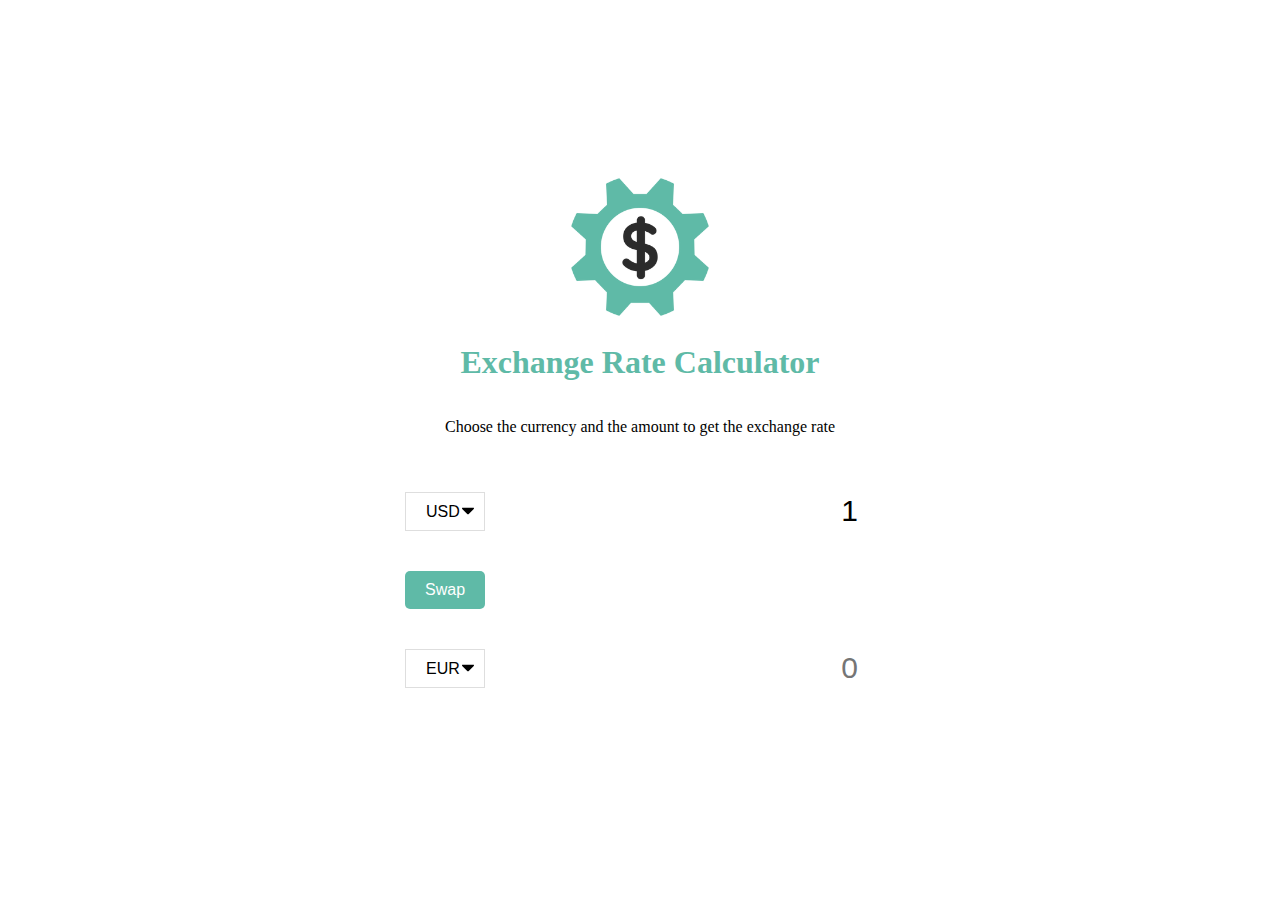
<file: Exchange_Rate/index.html>
<!DOCTYPE html>
<html lang="en">
<head>
  <meta charset="UTF-8">
  <meta name="viewport" content="width=device-width, initial-scale=1.0">
  <link rel="stylesheet" href="style.css">
  <title>Exchange Rate Calculator</title>
</head>
<body>
  <img src="img/money.png" alt="money" class="money__img">
  <h1>Exchange Rate Calculator</h1>
  <p>Choose the currency and the amount to get the exchange rate</p>

  <div class="container">
    <div class="container__currency">
      <select id="container__currencyOne">
        <option value="AED">AED</option>
        <option value="ARS">ARS</option>
        <option value="AUD">AUD</option>
        <option value="BGN">BGN</option>
        <option value="BRL">BRL</option>
        <option value="BSD">BSD</option>
        <option value="CAD">CAD</option>
        <option value="CHF">CHF</option>
        <option value="CLP">CLP</option>
        <option value="CNY">CNY</option>
        <option value="COP">COP</option>
        <option value="CZK">CZK</option>
        <option value="DKK">DKK</option>
        <option value="DOP">DOP</option>
        <option value="EGP">EGP</option>
        <option value="EUR">EUR</option>
        <option value="FJD">FJD</option>
        <option value="GBP">GBP</option>
        <option value="GTQ">GTQ</option>
        <option value="HKD">HKD</option>
        <option value="HRK">HRK</option>
        <option value="HUF">HUF</option>
        <option value="IDR">IDR</option>
        <option value="ILS">ILS</option>
        <option value="INR">INR</option>
        <option value="ISK">ISK</option>
        <option value="JPY">JPY</option>
        <option value="KRW">KRW</option>
        <option value="KZT">KZT</option>
        <option value="MXN">MXN</option>
        <option value="MYR">MYR</option>
        <option value="NOK">NOK</option>
        <option value="NZD">NZD</option>
        <option value="PAB">PAB</option>
        <option value="PEN">PEN</option>
        <option value="PHP">PHP</option>
        <option value="PKR">PKR</option>
        <option value="PLN">PLN</option>
        <option value="PYG">PYG</option>
        <option value="RON">RON</option>
        <option value="RUB">RUB</option>
        <option value="SAR">SAR</option>
        <option value="SEK">SEK</option>
        <option value="SGD">SGD</option>
        <option value="THB">THB</option>
        <option value="TRY">TRY</option>
        <option value="TWD">TWD</option>
        <option value="UAH">UAH</option>
        <option value="USD" selected>USD</option>
        <option value="UYU">UYU</option>
        <option value="VND">VND</option>
        <option value="ZAR">ZAR</option>
      </select>
      <input type="number"  id="container__amountOne" placeholder="0" value="1">
    </div>

<div class="container__swapRate">
  <button class="container__swapRate__btn" id="swap">Swap</button>
  <div class="rate" id="rate"></div>
</div>

    <div class="container__currency">
      <select id="container__currencyTwo">
        <option value="AED">AED</option>
        <option value="ARS">ARS</option>
        <option value="AUD">AUD</option>
        <option value="BGN">BGN</option>
        <option value="BRL">BRL</option>
        <option value="BSD">BSD</option>
        <option value="CAD">CAD</option>
        <option value="CHF">CHF</option>
        <option value="CLP">CLP</option>
        <option value="CNY">CNY</option>
        <option value="COP">COP</option>
        <option value="CZK">CZK</option>
        <option value="DKK">DKK</option>
        <option value="DOP">DOP</option>
        <option value="EGP">EGP</option>
        <option value="EUR" selected>EUR</option>
        <option value="FJD">FJD</option>
        <option value="GBP">GBP</option>
        <option value="GTQ">GTQ</option>
        <option value="HKD">HKD</option>
        <option value="HRK">HRK</option>
        <option value="HUF">HUF</option>
        <option value="IDR">IDR</option>
        <option value="ILS">ILS</option>
        <option value="INR">INR</option>
        <option value="ISK">ISK</option>
        <option value="JPY">JPY</option>
        <option value="KRW">KRW</option>
        <option value="KZT">KZT</option>
        <option value="MXN">MXN</option>
        <option value="MYR">MYR</option>
        <option value="NOK">NOK</option>
        <option value="NZD">NZD</option>
        <option value="PAB">PAB</option>
        <option value="PEN">PEN</option>
        <option value="PHP">PHP</option>
        <option value="PKR">PKR</option>
        <option value="PLN">PLN</option>
        <option value="PYG">PYG</option>
        <option value="RON">RON</option>
        <option value="RUB">RUB</option>
        <option value="SAR">SAR</option>
        <option value="SEK">SEK</option>
        <option value="SGD">SGD</option>
        <option value="THB">THB</option>
        <option value="TRY">TRY</option>
        <option value="TWD">TWD</option>
        <option value="UAH">UAH</option>
        <option value="USD">USD</option>
        <option value="UYU">UYU</option>
        <option value="VND">VND</option>
        <option value="ZAR">ZAR</option>
      </select>
      <input type="number"  id="container__amountTwo" placeholder="0" >
    </div>
  </div>
  <script src="script.js"></script>
</body>
</html>
</file>
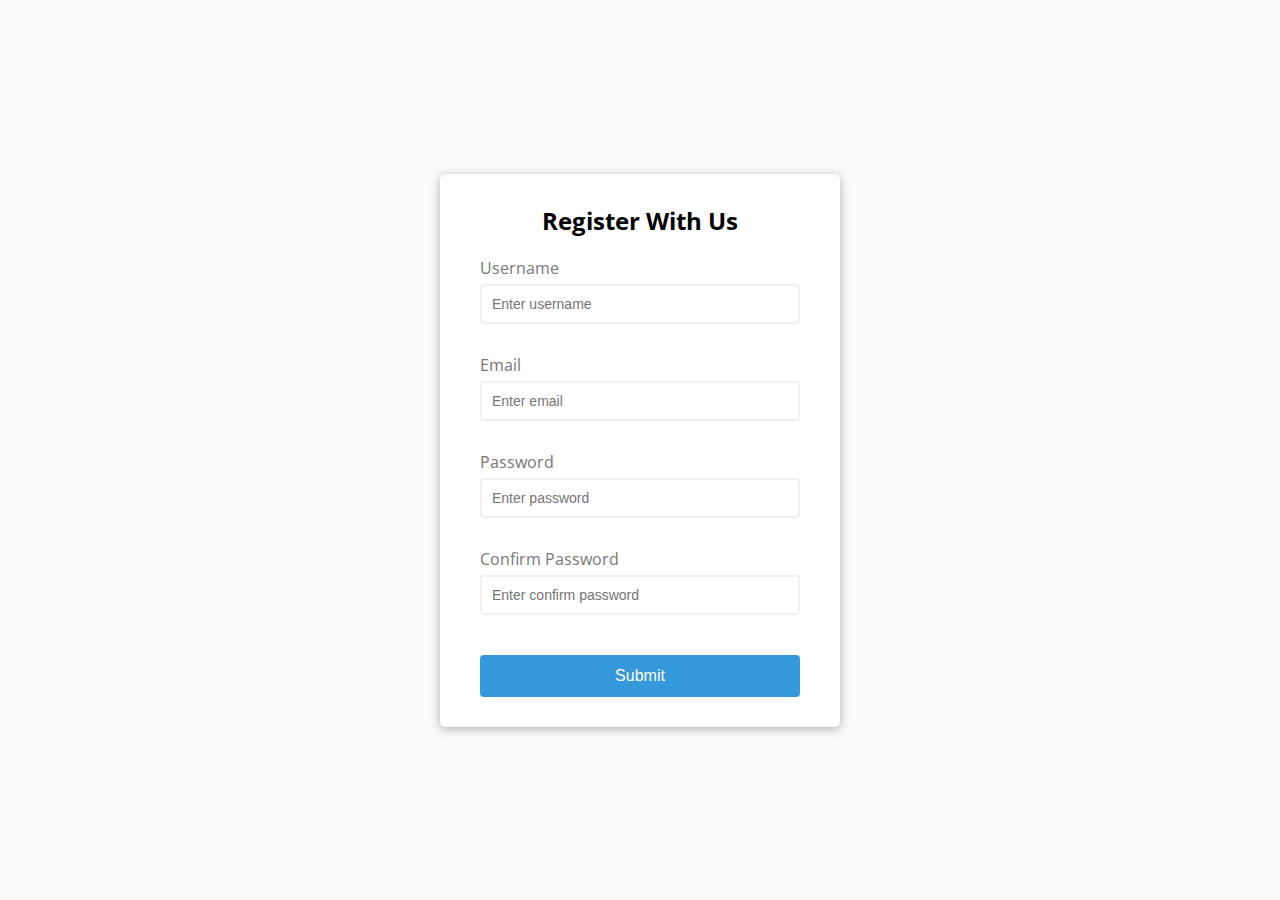
<file: Form_validator/index.html>
<!DOCTYPE html>
<html lang="en">
<head>
  <meta charset="UTF-8"/>
  <meta name="viewport" content="width=device-width, initial-scale=1.0"/>
  <link rel="stylesheet" href="style.css"/>
  <title>Form Validator</title>
</head>
<body>
  <div class="container">
    <form id="form" class="form">
      <h2>Register With Us</h2>
      <div class="form__control">
        <label for= "username">Username</label>
        <input type="text" id="username" placeholder="Enter username"/>
        <small>Error message</small>
      </div>
      <div class="form__control">
        <label for= "email">Email</label>
        <input type="text" id="email" placeholder="Enter email"/>
        <small>Error message</small>
      </div>
      <div class="form__control">
        <label for= "password">Password</label>
        <input type="password" id="password" placeholder="Enter password"/>
        <small>Error message</small>
      </div>
      <div class="form__control">
        <label for= "confirm__password">Confirm Password</label>
        <input type="password" id="confirm__password" placeholder="Enter confirm password"/>
        <small>Error message</small>
      </div>
      <button type="submit">Submit</button>
    </form>
  </div>

  <script src="./script.js"></script>
</body>
</html>
</file>
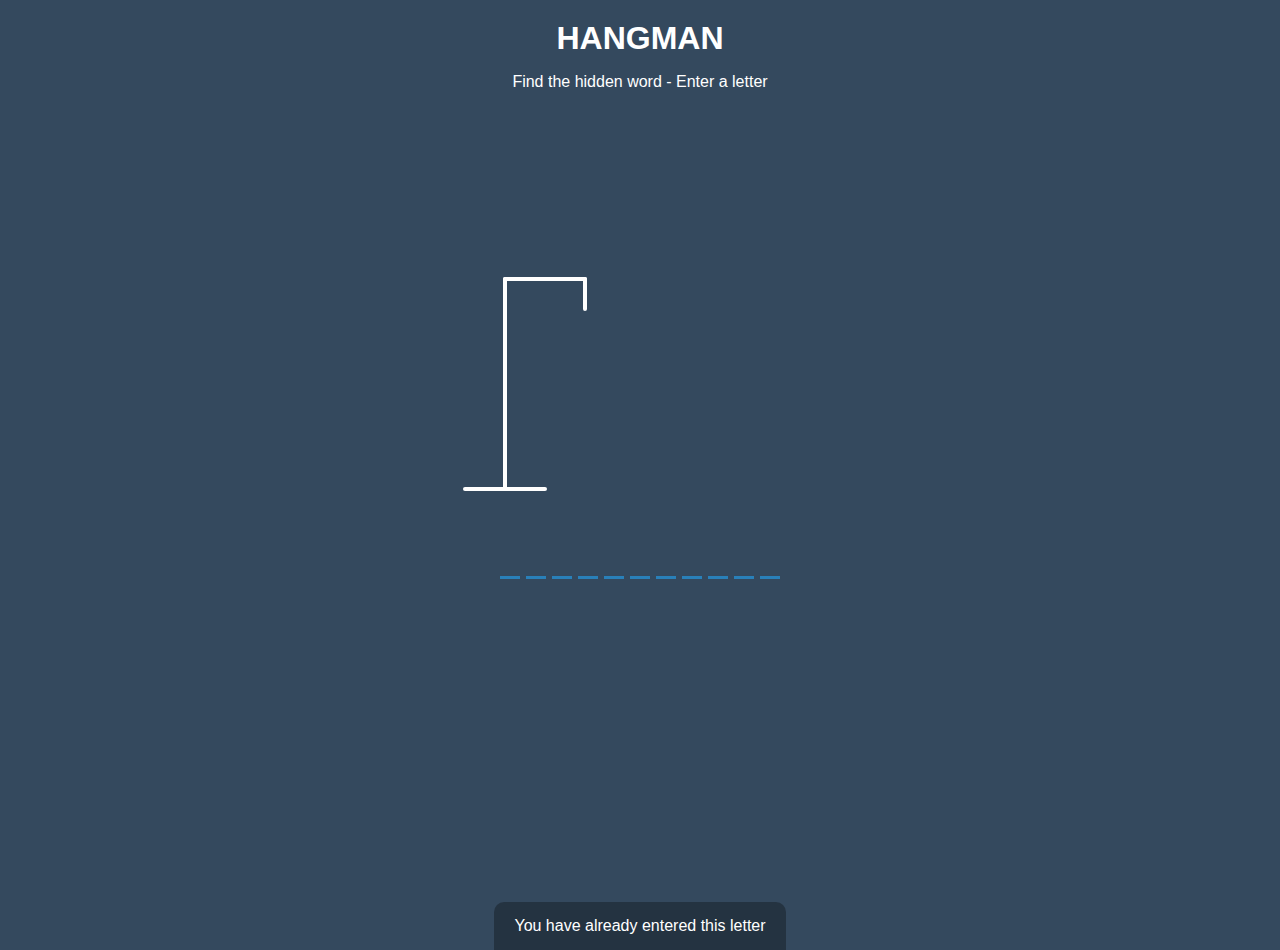
<file: Hangman/index.html>
<!DOCTYPE html>
<html lang="en">
<head>
  <meta charset="UTF-8">
  <meta name="viewport" content="width=device-width, initial-scale=1.0">
  <link rel="stylesheet" href="style.css">
  <title>Hangman</title>
</head>
<body>
  <h1>HANGMAN</h1>
  <p>Find the hidden word - Enter a letter</p>
  <div class="game__container">
    <svg class="figure__container" height="250" width="200">
      <!-- Rod -->
       <line x1="60" y1="20" x2="140" y2="20"/>
       <line x1="140" y1="20" x2="140" y2="50"/>
       <line x1="60" y1="20" x2="60" y2="230"/>
       <line x1="20" y1="230" x2="100" y2="230"/>

       <!-- Head -->
       <circle cx="140" cy="70" r="20" class="figure__part"/>

       <!-- Body -->
       <line x1="140" y1="90" x2="140" y2="150" class="figure__part"/>

       <!-- Arms -->
       <line x1="140" y1="120" x2="120" y2="100" class="figure__part"/>
       <line x1="140" y1="120" x2="160" y2="100" class="figure__part"/>

       <!-- Legs -->
       <line x1="140" y1="150" x2="120" y2="180" class="figure__part"/>
       <line x1="140" y1="150" x2="160" y2="180" class="figure__part"/>
    </svg>

    <div class="wrong__letters__container">
      <div id="wrong__letters"></div>
    </div>

    <div class="word" id="word"></div>
  </div>

  <!--Container for final message -->
  <div class="popup__container" id="popup__container">
    <div class="popup">
      <h2 id="final__message"></h2>
      <button id="play__button">Play Again</button>
    </div>
  </div>

<!--Notification-->
<div class="notification__container" id="notification__container">
  <p>You have already entered this letter</p>
</div>
  <script src="script.js"></script>
</body>
</html>
</file>
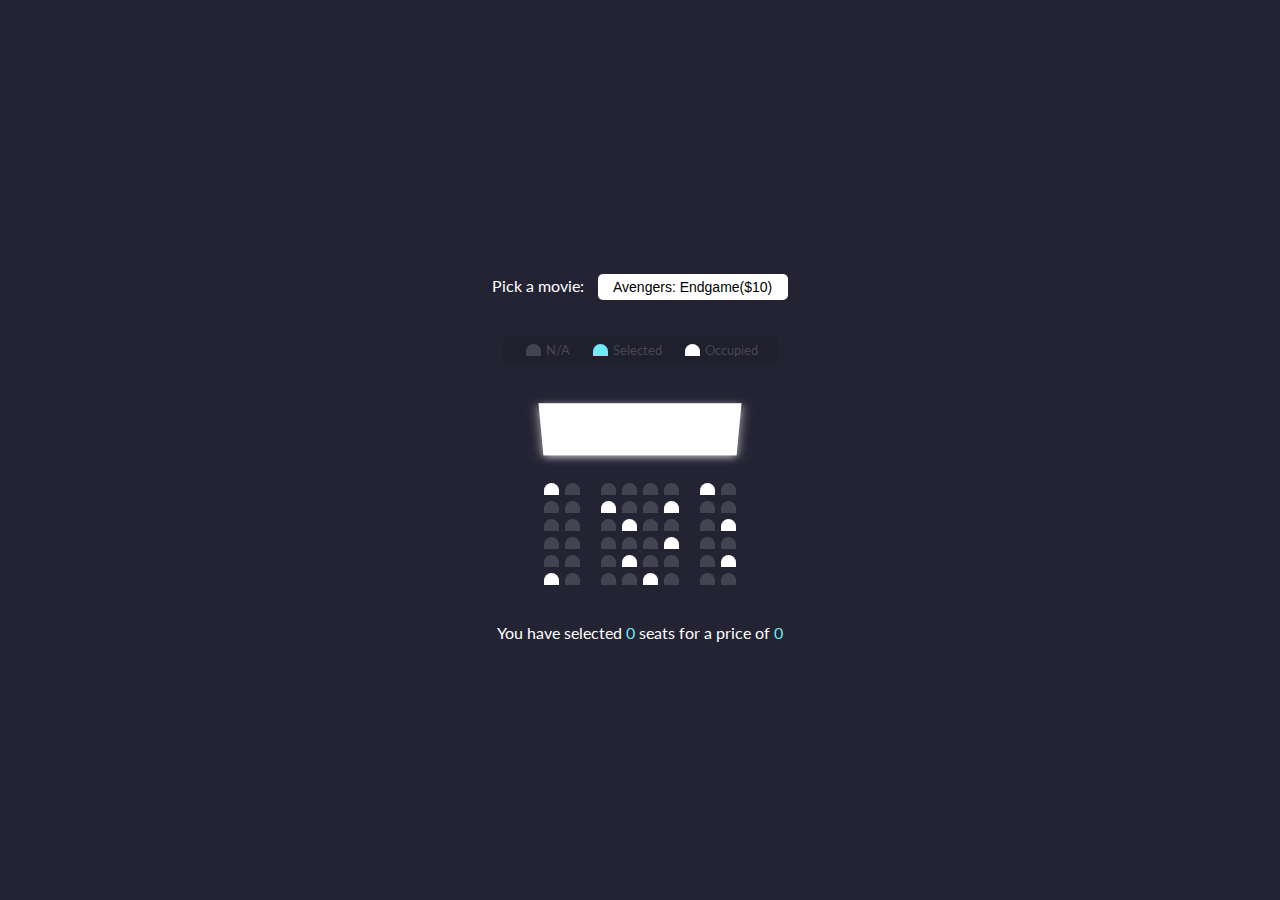
<file: Movie_Seat_Booking /index.html>
<!DOCTYPE html>
<html lang="en">
<head>
  <meta charset="UTF-8"/>
  <meta name="viewport" content="width=device-width, initial-scale=1.0"/>
  <link rel="stylesheet" href="style.css">
  <title>Movie Seat Booking</title>
</head>
<body>
  <div class="movie__container">
    <label>Pick a movie:</label>
    <select id="movie">
      <option value="10">Avengers: Endgame($10)</option>
      <option value="12">Joker($12)</option>
      <option value="8">Toy Story ($8)</option>
      <option value="9">The Lion King ($9)</option>
    </select>
  </div>

   <ul class="showcase">
     <li>
       <div class="seat"></div> 
       <small>N/A</small>
      </li>
     <li>
       <div class="seat selected"></div> 
       <small>Selected</small>
      </li>
     <li>
       <div class="seat occupied"></div> 
       <small>Occupied</small>
      </li>
   </ul>
   <div class="container">
     <div class="screen"></div>
       <div class="row">
         <div class="seat occupied"></div>
         <div class="seat"></div>
         <div class="seat"></div>
         <div class="seat"></div>
         <div class="seat"></div>
         <div class="seat"></div>
         <div class="seat occupied"></div>
         <div class="seat"></div>
       </div>
       <div class="row">
        <div class="seat"></div>
        <div class="seat"></div>
        <div class="seat occupied"></div>
        <div class="seat"></div>
        <div class="seat"></div>
        <div class="seat occupied"></div>
        <div class="seat"></div>
        <div class="seat"></div>
      </div>
      <div class="row">
        <div class="seat"></div>
        <div class="seat"></div>
        <div class="seat"></div>
        <div class="seat occupied"></div>
        <div class="seat"></div>
        <div class="seat"></div>
        <div class="seat"></div>
        <div class="seat occupied"></div>
      </div>
      <div class="row">
        <div class="seat"></div>
        <div class="seat"></div>
        <div class="seat"></div>
        <div class="seat"></div>
        <div class="seat"></div>
        <div class="seat occupied"></div>
        <div class="seat"></div>
        <div class="seat"></div>
      </div>
      <div class="row">
        <div class="seat"></div>
        <div class="seat"></div>
        <div class="seat"></div>
        <div class="seat occupied"></div>
        <div class="seat"></div>
        <div class="seat"></div>
        <div class="seat"></div>
        <div class="seat occupied"></div>
      </div>
      <div class="row">
        <div class="seat occupied"></div>
        <div class="seat"></div>
        <div class="seat"></div>
        <div class="seat"></div>
        <div class="seat occupied"></div>
        <div class="seat"></div>
        <div class="seat"></div>
        <div class="seat"></div>
      </div>
     </div>
   <p class="text">You have selected <span id="count">0</span> seats for a price of <span id="total">$0</span></p>
  <script src="script.js"></script>
</body>
</html>
</file>
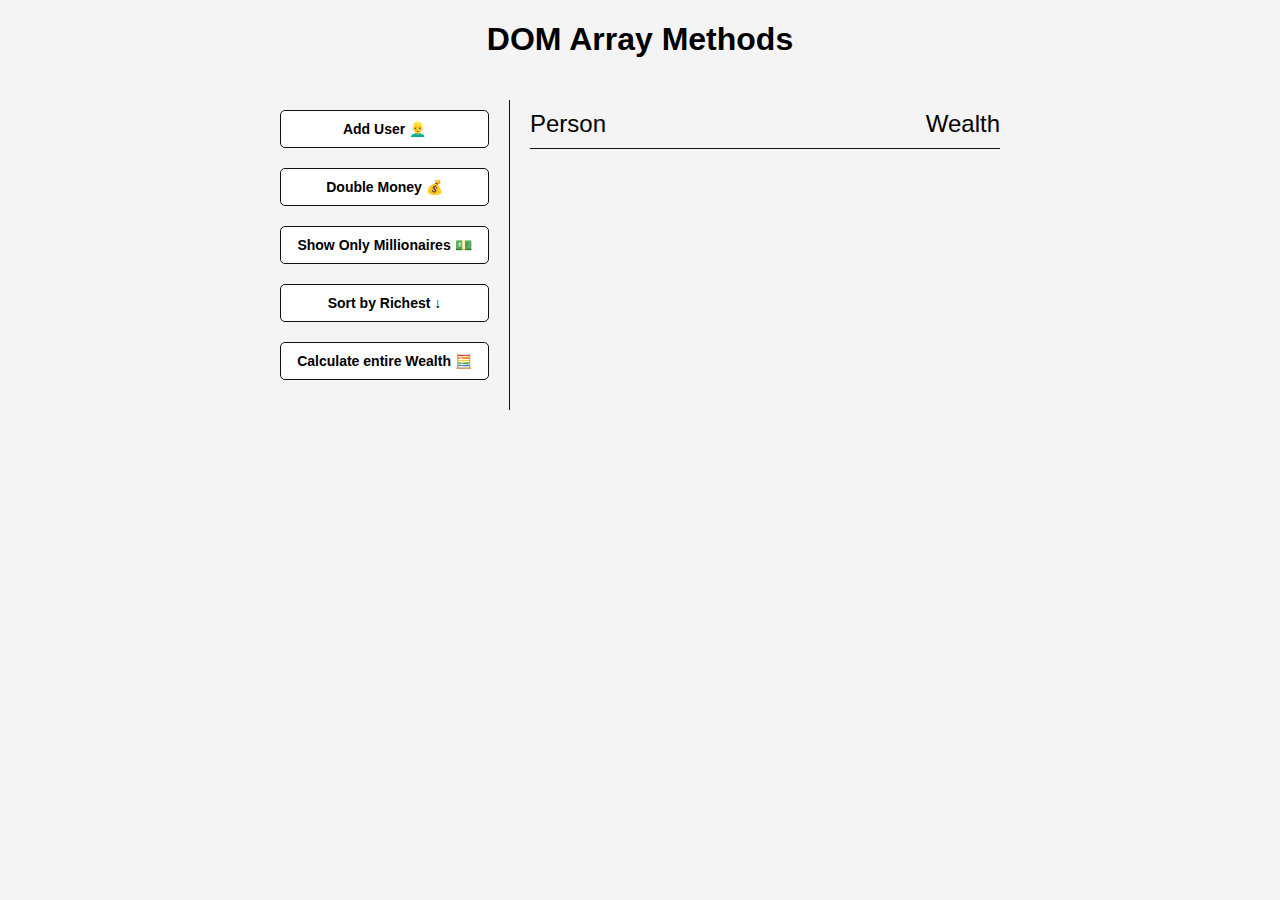
<file: DOM_Array_Methods/insex.html>
<!DOCTYPE html>
<html lang="en">
<head>
  <meta charset="UTF-8">
  <meta name="viewport" content="width=device-width, initial-scale=1.0">
  <link rel="stylesheet" href="style.css">
  <title>DOM Array Methods</title>
</head>
<body>
  <h1>DOM Array Methods</h1>
  <div class="container">
    <aside>
      <button id="add-user">Add User 👱‍♂️</button>
        <button id="double">Double Money 💰</button>
        <button id="show-millionaires">Show Only Millionaires 💵</button>
        <button id="sort">Sort by Richest ↓</button>
        <button id="calculate-wealth">Calculate entire Wealth 🧮</button>
    </aside>
    <main id="main">
      <h2><strong>Person</strong> Wealth</h2>
    </main>
  </div>
  <script src="script.js"></script>
</body>
</html>
</file>
<file: Exchange_Rate/style.css>
:root {
  --primary-color: #5fbaa7;
}
* {
  box-sizing: border-box;
}
body {
  background-color: #fff;
  display: flex;
  flex-direction: column;
  align-items: center;
  justify-content: center;
  height: 100vh;
  margin: 0;
  padding: 20px;
}
h1 {
  color: var(--primary-color);
}
p {
  text-align: center;
}

.container__swapRate__btn {
  color: #fff;
  background: var(--primary-color);
  cursor: pointer;
  border-radius: 5px;
  font-size: 16px;
  padding: 10px 20px;
  border: none;
}

.money__img {
  width: 150px;
}

.container__currency {
  padding: 40px 0;
  display: flex;
  align-items: center;
  justify-content: center;
}

.container__currency select {
  padding: 10px 20px;
  -moz-appearance: none;
  -webkit-appearance: none;
  appearance: none;
  border: 1px solid #dedede;
  font-size: 16px;
  background: transparent;
  background-image: url("data:image/svg+xml;charset=US-ASCII,%3Csvg%20xmlns%3D%22http%3A%2F%2Fwww.w3.org%2F2000%2Fsvg%22%20width%3D%22292.4%22%20height%3D%22292.4%22%3E%3Cpath%20fill%3D%22%20000002%22%20d%3D%22M287%2069.4a17.6%2017.6%200%200%200-13-5.4H18.4c-5%200-9.3%201.8-12.9%205.4A17.6%2017.6%200%200%200%200%2082.2c0%205%201.8%209.3%205.4%2012.9l128%20127.9c3.6%203.6%207.8%205.4%2012.8%205.4s9.2-1.8%2012.8-5.4L287%2095c3.5-3.5%205.4-7.8%205.4-12.8%200-5-1.9-9.2-5.5-12.8z%22%2F%3E%3C%2Fsvg%3E");
  background-position: right 10px top 50%, 0, 0;
  background-size: 12px auto, 100%;
  background-repeat: no-repeat;
}

.container__currency input {
  border: 0;
  background: transparent;
  font-size: 30px;
  text-align: right;
}

.container__swapRate {
  display: flex;
  align-items: center;
  justify-content: space-between;
}

.rate {
  color: var(--primary-color);
  font-size: 14px;
  padding: 0 10px;
  font-weight: bold;
}

select:focus,
input:focus,
button:focus {
  outline: 0;
}

@media (max-width: 600px) {
  .container__currency input {
    width: 200px;
  }
}
</file>
<file: Form_validator/style.css>
@import url("https://fonts.googleapis.com/css2?family=Open+Sans&display=swap");

:root {
  --success-color: #2ecc71;
  --error-color: #e74c3c;
}
* {
  box-sizing: border-box;
}
body {
  background-color: #f9fafb;
  font-family: "Open Sans", sans-serif;
  display: flex;
  align-items: center;
  justify-content: center;
  min-height: 100vh;
  margin: 0;
}

.container {
  background-color: #fff;
  border-radius: 5px;
  box-shadow: 0 2px 10px rgba(0, 0, 0, 0.3);
  width: 400px;
}

h2 {
  text-align: center;
  margin: 0 0 20px;
}

.form {
  padding: 30px 40px;
}

.form__control {
  margin-bottom: 10px;
  padding-bottom: 20px;
  position: relative;
}

.form__control label {
  color: #777;
  display: block;
  margin-bottom: 5px;
}

.form__control input {
  border: 2px solid #f0f0f0;
  border-radius: 4px;
  display: block;
  width: 100%;
  padding: 10px;
  font-size: 14px;
}

.form__control input:focus {
  outline: 0;
  border-color: #777;
}

.form__control.success input {
  border-color: var(--success-color);
}

.form__control.error input {
  border-color: var(--error-color);
}

.form__control small {
  color: var(--error-color);
  position: absolute;
  bottom: 0;
  left: 0;
  visibility: hidden;
}

.form__control.error small {
  visibility: visible;
}

.form button {
  cursor: pointer;
  background-color: #3498db;
  border: 2px solid #3498db;
  border-radius: 4px;
  color: #fff;
  display: block;
  font-size: 16px;
  padding: 10px;
  margin-top: 20px;
  width: 100%;
  outline: hidden;
}
</file>
<file: Hangman/style.css>
* {
  box-sizing: border-box;
}
body {
  background-color: #34495e;
  color: #fff;
  font-family: Arial, Helvetica, sans-serif;
  display: flex;
  flex-direction: column;
  align-items: center;
  height: 80vh;
  margin: 0;
  overflow: hidden;
}

h1 {
  margin: 20px 0 0;
}

.game__container {
  padding: 20px 30px;
  position: relative;
  margin: auto;
  height: 350px;
  width: 450px;
}

.figure__container {
  fill: transparent;
  stroke: #ffff;
  stroke-width: 4px;
  stroke-linecap: round;
}

.figure__part {
  display: none;
}

.wrong__letters__container {
  position: absolute;
  top: 20px;
  right: 20px;
  display: flex;
  flex-direction: column;
  text-align: right;
}

.wrong__letters__container p {
  margin: 0 0 5px;
}

.wrong__letters__container span {
  font-size: 24px;
}

.word {
  display: flex;
  position: absolute;
  bottom: 10px;
  left: 50%;
  transform: translateX(-50%);
}

.letter {
  border-bottom: 3px solid #2980b9;
  display: inline-flex;
  font-size: 30px;
  align-items: center;
  justify-content: center;
  margin: 0 3px;
  height: 50px;
  width: 20px;
}

.popup__container {
  background-color: rgba(0, 0, 0, 0.3);
  position: fixed;
  top: 0;
  bottom: 0;
  left: 0;
  right: 0;
  /* display: flex; */
  display: none;
  align-items: center;
  justify-content: center;
}

.popup {
  background-color: #2980b9;
  border-radius: 5px;
  box-shadow: 0 15px 10px 3px rgba(0, 0, 0, 0.1);
  padding: 20px;
  text-align: center;
}

.popup button {
  cursor: pointer;
  background-color: #fff;
  color: #2980b9;
  border: 0;
  margin-top: 20px;
  padding: 12px 20px;
  font-size: 16px;
}
.popup button:active {
  transform: scale(0.98);
}

.popup button:focus {
  outline: 0;
}

.notification__container {
  background-color: rgba(0, 0, 0, 0.3);
  border-radius: 10px 10px 0 0;
  padding: 15px 20px;
  position: absolute;
  bottom: -50px;
  transition: transform 0.3s ease-in-out;
}
.notification__container p {
  margin: 0;
}

.notification__container.show {
  transform: translateY(-50px);
}
</file>
<file: Movie_Seat_Booking /style.css>
@import url("https://fonts.googleapis.com/css2?family=Lato&display=swap");
* {
  box-sizing: border-box;
}
body {
  background-color: #242333;
  display: flex;
  justify-content: center;
  align-items: center;
  flex-direction: column;
  height: 100vh;
  font-family: "Lato", sans-serif;
  margin: 0;
  color: #fff;
}

.movie__container {
  margin: 20px 0;
}

.movie__container select {
  background-color: #fff;
  border: 0;
  border-radius: 5px;
  font-size: 14px;
  margin-left: 10px;
  padding: 5px 15px;
  -moz-appearance: none;
  -webkit-appearance: none;
}

.container {
  perspective: 1000px;
  margin-bottom: 30px;
}
.seat {
  background-color: #444451;
  height: 12px;
  width: 15px;
  margin: 3px;
  border-top-left-radius: 10px;
  border-top-right-radius: 10px;
}

.seat.selected {
  background-color: #6feaf6;
}

.seat.occupied {
  background-color: #fff;
}

.seat:nth-of-type(2) {
  margin-right: 18px;
}

.seat:nth-last-of-type(2) {
  margin-left: 18px;
}

.seat:not(.occupied):hover {
  cursor: pointer;
  transform: scale(1.2);
}

.showcase .seat:not(.occupied):hover {
  cursor: default;
  transform: scale(1);
}

.showcase {
  background-color: rgba(0, 0, 0, 0.1);
  padding: 5px 10px;
  border-radius: 5px;
  color: #7777;
  display: flex;
  justify-content: space-between;
}
.showcase li {
  display: flex;
  align-items: center;
  justify-content: center;
  margin: 0 10px;
}

.showcase li small {
  margin-left: 2px;
}

.screen {
  background-color: #fff;
  height: 70px;
  width: 100%;
  margin: 15px 0;
  transform: rotateX(-45deg);
  box-shadow: 0 3px 10px rgba(255, 255, 255, 0.7);
}

.row {
  display: flex;
}

p.text {
  margin: 5px 0;
}

p.text span {
  color: #6feaf6;
}
</file>
<file: DOM_Array_Methods/style.css>
* {
  box-sizing: border-box;
}

body {
  background: #f4f4f4;
  font-family: Arial, Helvetica, sans-serif;
  display: flex;
  flex-direction: column;
  align-items: center;
  min-height: 100vh;
  margin: 0;
}

.container {
  display: flex;
  padding: 20px;
  margin: 0 auto;
  max-width: 100%;
  width: 800px;
}

aside {
  padding: 10px 20px;
  width: 250px;
  border-right: 1px solid #111;
}

button {
  cursor: pointer;
  background-color: #fff;
  border: 1px solid #111;
  border-radius: 5px;
  display: block;
  width: 100%;
  padding: 10px;
  margin-bottom: 20px;
  font-weight: bold;
  font-size: 14px;
}

main {
  flex: 1;
  padding: 10px 20px;
}

h2 {
  border-bottom: 1px solid #111;
  padding-bottom: 10px;
  display: flex;
  justify-content: space-between;
  font-weight: 300;
  margin: 0 0 20px;
}

h3 {
  background-color: #fff;
  border-bottom: 1px solid #fff;
  padding: 10px;
  display: flex;
  justify-content: space-between;
  font-weight: 300;
  margin: 20px 0 0;
}

.person {
  display: flex;
  justify-content: space-between;
  font-size: 20px;
  margin-bottom: 10px;
}
</file>
